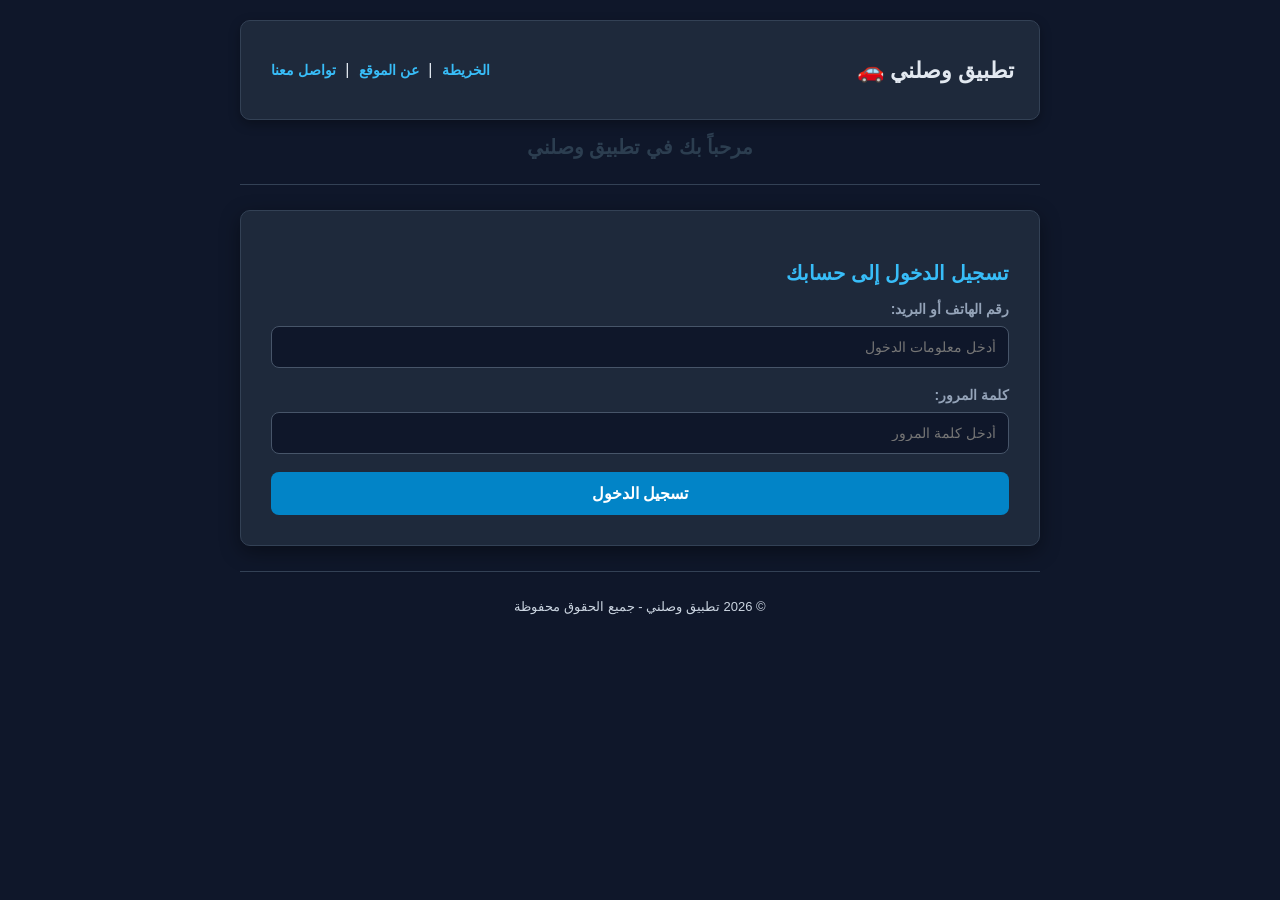
<file: index.html>
<!DOCTYPE html>
<html lang="ar" dir="rtl">
<head>
    <meta charset="UTF-8">
    <meta name="viewport" content="width=device-width, initial-scale=1.0">
    <title>تطبيق وصلني - تسجيل الدخول</title>
    <link rel="stylesheet" href="css/style.css">
</head>
<body>

    <header>
        <h2><a href="index.html" style="text-decoration: none; color: inherit;">تطبيق وصلني 🚗</a></h2>
        <nav>
            <a href="map.html">الخريطة</a> | 
            <a href="about.html">عن الموقع</a> | 
            <a href="contact.html">تواصل معنا</a>
        </nav>
    </header>

    <h2 id="welcome-msg" style="color: #2c3e50; font-size: 20px; text-align: center; margin: 15px 0;">مرحباً بك في تطبيق وصلني</h2>

    <hr>

    <main>
        <h3>تسجيل الدخول إلى حسابك</h3>
        <form action="map.html" method="get">
            <div>
                <label for="username">رقم الهاتف أو البريد:</label><br>
                <input type="text" id="username" name="username" required placeholder="أدخل معلومات الدخول">
            </div>
            <br>
            <div>
                <label for="password">كلمة المرور:</label><br>
                <input type="password" id="password" name="password" required placeholder="أدخل كلمة المرور">
            </div>
            <br>
            <div>
                <button type="submit" id="login-btn">تسجيل الدخول</button>
            </div>
        </form>
    </main>

    <hr>

    <footer>
        <p>&copy; 2026 تطبيق وصلني - جميع الحقوق محفوظة</p>
    </footer>

</body>
</html>
</file>
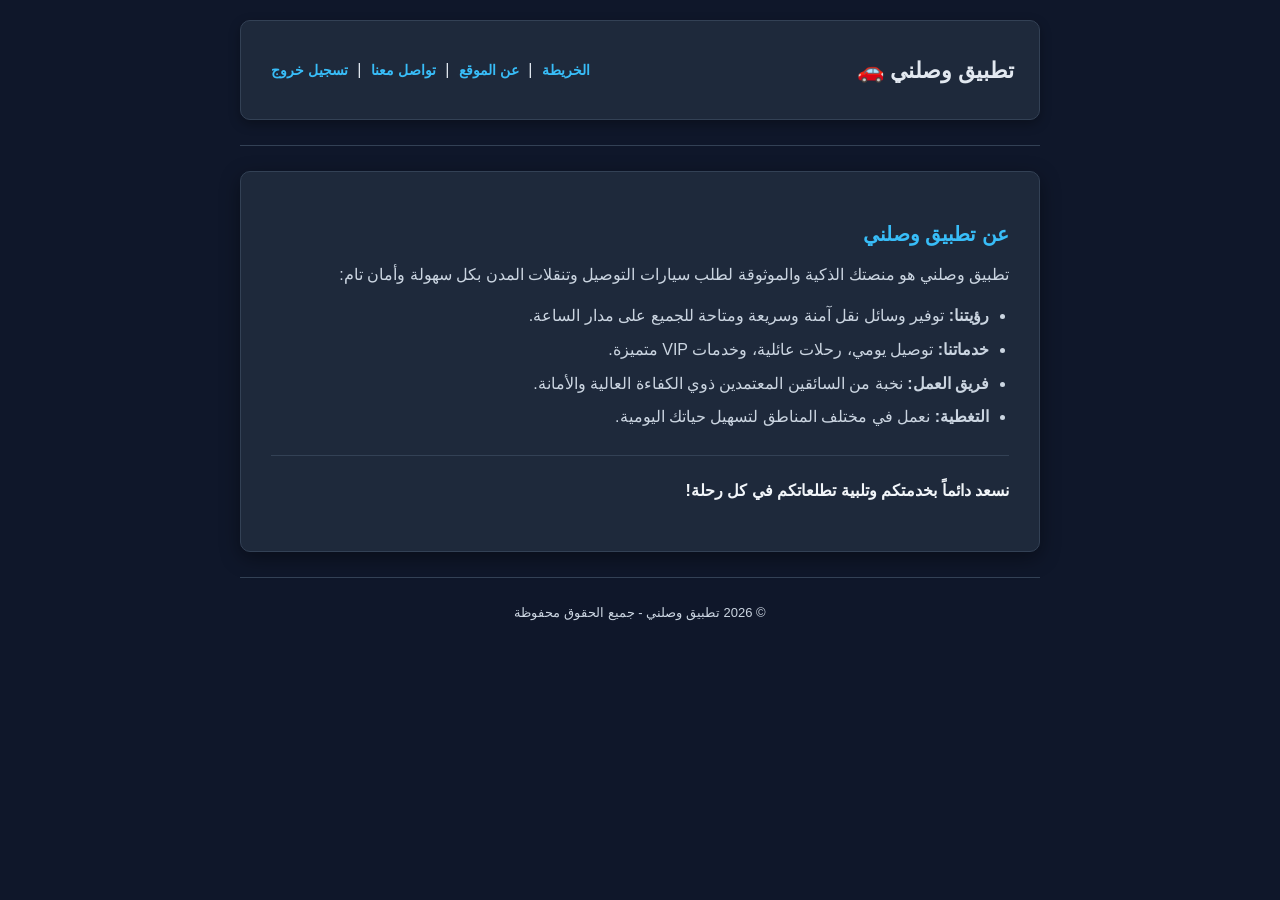
<file: about.html>
<!DOCTYPE html>
<html lang="ar" dir="rtl">
<head>
    <meta charset="UTF-8">
    <meta name="viewport" content="width=device-width, initial-scale=1.0">
    <title>تطبيق وصلني - عن الموقع</title>
    <link rel="stylesheet" href="css/style.css">
</head>
<body>

    <header>
        <h2><a href="index.html" style="text-decoration: none; color: inherit;">تطبيق وصلني 🚗</a></h2>
        <nav>
            <a href="map.html">الخريطة</a> | 
            <a href="about.html">عن الموقع</a> | 
            <a href="contact.html">تواصل معنا</a> |
            <a href="index.html">تسجيل خروج</a>
        </nav>
    </header>

    <hr>

    <main>
        <h3>عن تطبيق وصلني</h3>
        <p>تطبيق وصلني هو منصتك الذكية والموثوقة لطلب سيارات التوصيل وتنقلات المدن بكل سهولة وأمان تام:</p>

        <ul>
            <li><strong>رؤيتنا:</strong> توفير وسائل نقل آمنة وسريعة ومتاحة للجميع على مدار الساعة.</li>
            <li><strong>خدماتنا:</strong> توصيل يومي، رحلات عائلية، وخدمات VIP متميزة.</li>
            <li><strong>فريق العمل:</strong> نخبة من السائقين المعتمدين ذوي الكفاءة العالية والأمانة.</li>
            <li><strong>التغطية:</strong> نعمل في مختلف المناطق لتسهيل حياتك اليومية.</li>
        </ul>

        <hr>

        <h4>نسعد دائماً بخدمتكم وتلبية تطلعاتكم في كل رحلة!</h4>
    </main>

    <hr>

    <footer>
        <p>&copy; 2026 تطبيق وصلني - جميع الحقوق محفوظة</p>
    </footer>

</body>
</html>
</file>
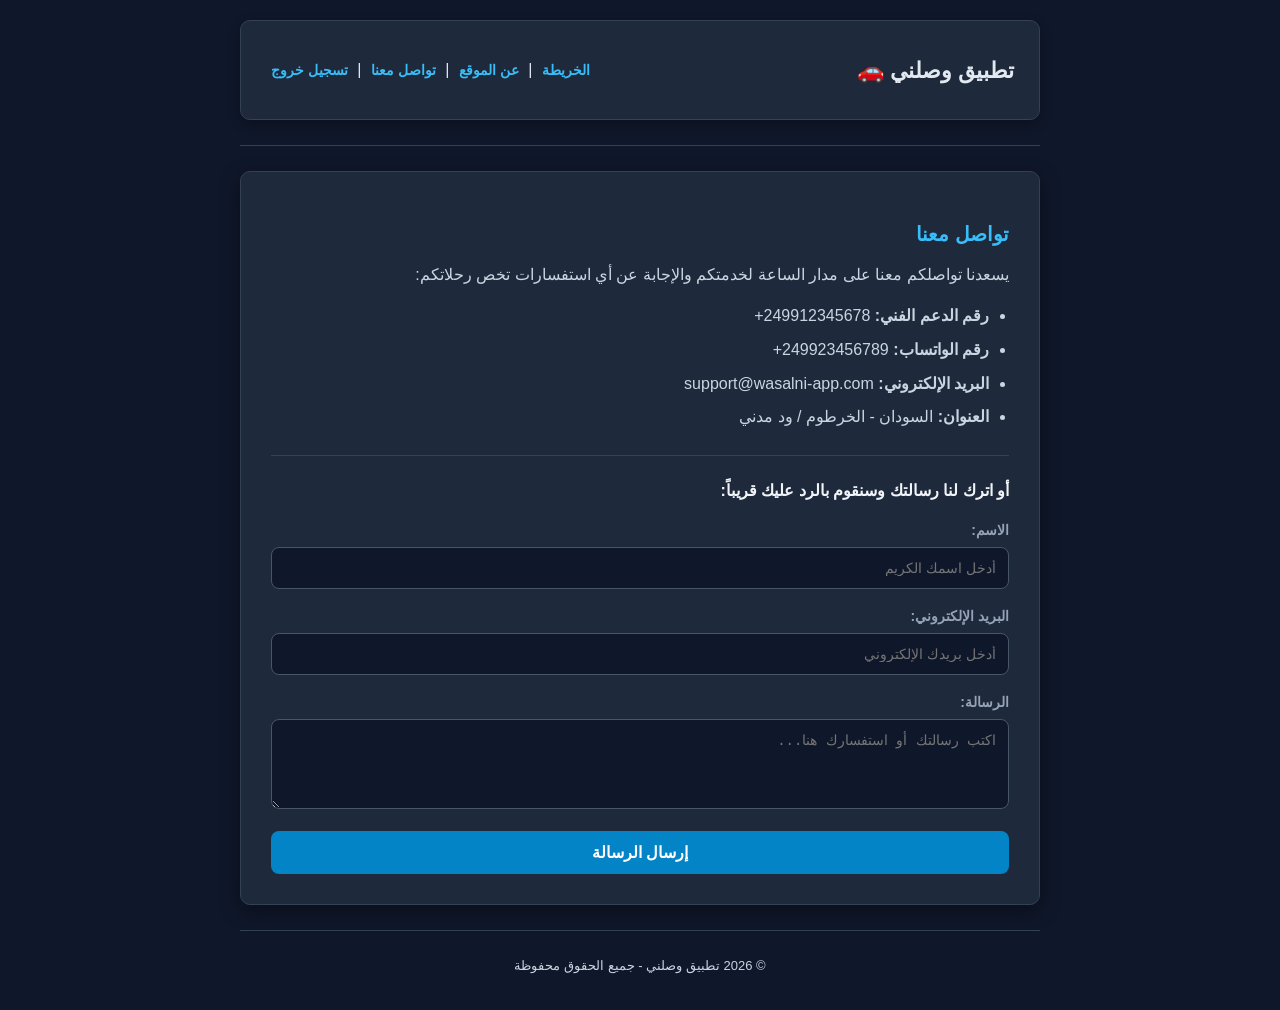
<file: contact.html>
<!DOCTYPE html>
<html lang="ar" dir="rtl">
<head>
    <meta charset="UTF-8">
    <meta name="viewport" content="width=device-width, initial-scale=1.0">
    <title>تطبيق وصلني - تواصل معنا</title>
    <link rel="stylesheet" href="css/style.css">
</head>
<body>

    <header>
        <h2><a href="index.html" style="text-decoration: none; color: inherit;">تطبيق وصلني 🚗</a></h2>
        <nav>
            <a href="map.html">الخريطة</a> | 
            <a href="about.html">عن الموقع</a> | 
            <a href="contact.html">تواصل معنا</a> |
            <a href="index.html">تسجيل خروج</a>
        </nav>
    </header>

    <hr>

    <main>
        <h3>تواصل معنا</h3>
        <p>يسعدنا تواصلكم معنا على مدار الساعة لخدمتكم والإجابة عن أي استفسارات تخص رحلاتكم:</p>

        <ul>
            <li><strong>رقم الدعم الفني:</strong> 249912345678+</li>
            <li><strong>رقم الواتساب:</strong> 249923456789+</li>
            <li><strong>البريد الإلكتروني:</strong> support@wasalni-app.com</li>
            <li><strong>العنوان:</strong> السودان - الخرطوم / ود مدني</li>
        </ul>

        <hr>

        <h4>أو اترك لنا رسالتك وسنقوم بالرد عليك قريباً:</h4>
        <form>
            <div>
                <label for="name">الاسم:</label><br>
                <input type="text" id="name" name="name" required placeholder="أدخل اسمك الكريم">
            </div>
            <br>
            <div>
                <label for="email">البريد الإلكتروني:</label><br>
                <input type="email" id="email" name="email" required placeholder="أدخل بريدك الإلكتروني">
            </div>
            <br>
            <div>
                <label for="msg">الرسالة:</label><br>
                <textarea id="msg" name="msg" rows="4" required placeholder="اكتب رسالتك أو استفسارك هنا..."></textarea>
            </div>
            <br>
            <div>
                <button type="submit">إرسال الرسالة</button>
            </div>
        </form>
    </main>

    <hr>

    <footer>
        <p>&copy; 2026 تطبيق وصلني - جميع الحقوق محفوظة</p>
    </footer>

</body>
</html>
</file>
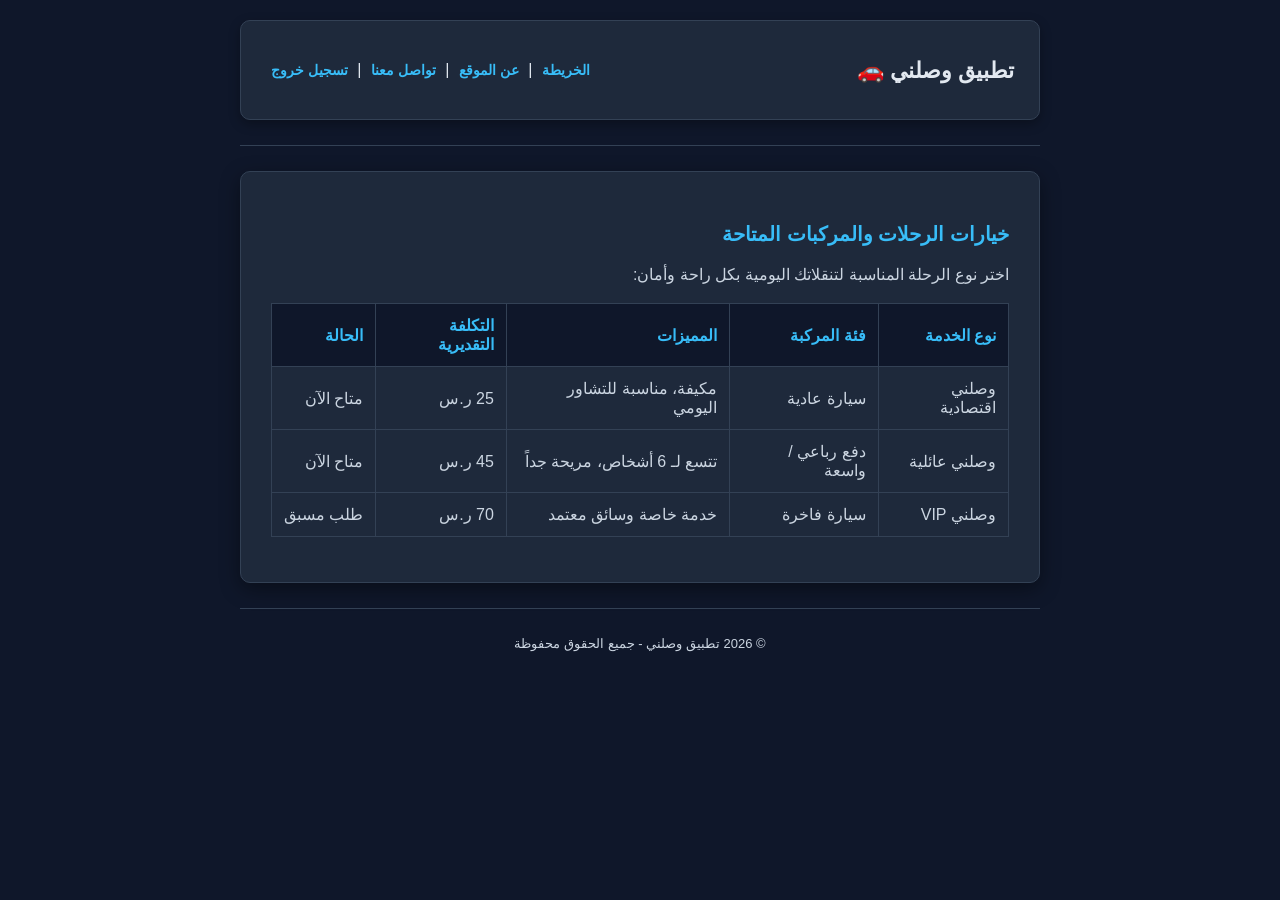
<file: map.html>
<!DOCTYPE html>
<html lang="ar" dir="rtl">
<head>
    <meta charset="UTF-8">
    <meta name="viewport" content="width=device-width, initial-scale=1.0">
    <title>تطبيق وصلني - الخريطة والرحلات</title>
    <link rel="stylesheet" href="css/style.css">
</head>
<body>

    <header>
        <h2><a href="index.html" style="text-decoration: none; color: inherit;">تطبيق وصلني 🚗</a></h2>
        <nav>
            <a href="map.html">الخريطة</a> | 
            <a href="about.html">عن الموقع</a> | 
            <a href="contact.html">تواصل معنا</a> |
            <a href="index.html">تسجيل خروج</a>
        </nav>
    </header>

    <hr>

    <main>
        <h3>خيارات الرحلات والمركبات المتاحة</h3>
        <p>اختر نوع الرحلة المناسبة لتنقلاتك اليومية بكل راحة وأمان:</p>

        <table border="1" cellpadding="8" cellspacing="0" width="100%" style="border-collapse: collapse; border-color: #bdc3c7; text-align: right;">
            <thead>
                <tr style="background-color: #f8f9fa;">
                    <th>نوع الخدمة</th>
                    <th>فئة المركبة</th>
                    <th>المميزات</th>
                    <th>التكلفة التقديرية</th>
                    <th>الحالة</th>
                </tr>
            </thead>
            <tbody>
                <tr>
                    <td>وصلني اقتصادية</td>
                    <td>سيارة عادية</td>
                    <td>مكيفة، مناسبة للتشاور اليومي</td>
                    <td>25 ر.س</td>
                    <td>متاح الآن</td>
                </tr>
                <tr>
                    <td>وصلني عائلية</td>
                    <td>دفع رباعي / واسعة</td>
                    <td>تتسع لـ 6 أشخاص، مريحة جداً</td>
                    <td>45 ر.س</td>
                    <td>متاح الآن</td>
                </tr>
                <tr>
                    <td>وصلني VIP</td>
                    <td>سيارة فاخرة</td>
                    <td>خدمة خاصة وسائق معتمد</td>
                    <td>70 ر.س</td>
                    <td>طلب مسبق</td>
                </tr>
            </tbody>
        </table>
    </main>

    <hr>

    <footer>
        <p>&copy; 2026 تطبيق وصلني - جميع الحقوق محفوظة</p>
    </footer>

</body>
</html>
</file>
<file: css/style.css>
body {
    font-family: 'Segoe UI', Tahoma, Geneva, Verdana, sans-serif;
    background-color: #0f172a; /* خلفية عامة بلون أزرق داكن فخم */
    color: #e2e8f0; /* لون نص مريح وفاتح للقراءة */
    direction: rtl;
    text-align: right;
    margin: 0;
    padding: 20px;
    max-width: 800px;
    margin: 0 auto;
}

header {
    display: flex;
    justify-content: space-between;
    align-items: center;
    background: #1e293b; /* ترويسة بلون أزرق غامض متناسق */
    padding: 15px 25px;
    border-radius: 10px;
    box-shadow: 0 4px 12px rgba(0, 0, 0, 0.3);
    border: 1px solid #334155;
}

header h2 a {
    color: #38bdf8; /* لون سماوي جذاب لاسم التطبيق */
    text-decoration: none;
    font-size: 22px;
}

nav a {
    color: #38bdf8;
    text-decoration: none;
    font-weight: bold;
    margin: 0 5px;
    font-size: 14px;
}

nav a:hover {
    color: #7dd3fc;
    text-decoration: underline;
}

main {
    background: #1e293b; /* صندوق المحتوى الرئيسي بلون أزرق غامض */
    padding: 30px;
    border-radius: 10px;
    box-shadow: 0 6px 20px rgba(0, 0, 0, 0.4);
    margin-top: 20px;
    border: 1px solid #334155;
}

h3 {
    color: #38bdf8;
    font-size: 20px;
    margin-bottom: 15px;
}

h4 {
    color: #f1f5f9;
    margin-top: 20px;
}

p, ul {
    line-height: 1.6;
    color: #cbd5e1;
}

ul {
    padding-right: 20px;
}

ul li {
    margin-bottom: 8px;
}

label {
    font-weight: bold;
    color: #94a3b8;
    font-size: 14px;
}

input, textarea {
    width: 100%;
    padding: 12px;
    margin-top: 8px;
    border: 1px solid #475569;
    border-radius: 8px;
    box-sizing: border-box;
    font-size: 14px;
    background-color: #0f172a; /* حقول الإدخال بلون داكن متناسق */
    color: #f8fafc;
}

input:focus, textarea:focus {
    border-color: #38bdf8;
    outline: none;
    background-color: #1e293b;
}

button {
    background-color: #0284c7; /* زر باللون الأزرق الغامض والبارز */
    color: white;
    padding: 12px 20px;
    border: none;
    border-radius: 8px;
    cursor: pointer;
    font-size: 16px;
    font-weight: bold;
    width: 100%;
    transition: background-color 0.3s ease;
}

button:hover {
    background-color: #0369a1; /* درجة أغمق عند تمرير الماوس */
}

table {
    width: 100%;
    border-collapse: collapse;
    margin-top: 15px;
    margin-bottom: 15px;
}

table th, table td {
    padding: 12px;
    text-align: right;
    border: 1px solid #334155;
}

table th {
    background-color: #0f172a;
    color: #38bdf8;
}

table td {
    color: #cbd5e1;
}

hr {
    border: 0;
    height: 1px;
    background: #334155;
    margin: 25px 0;
}

footer {
    text-align: center;
    color: #64748b;
    font-size: 13px;
    margin-top: 20px;
}
</file>
